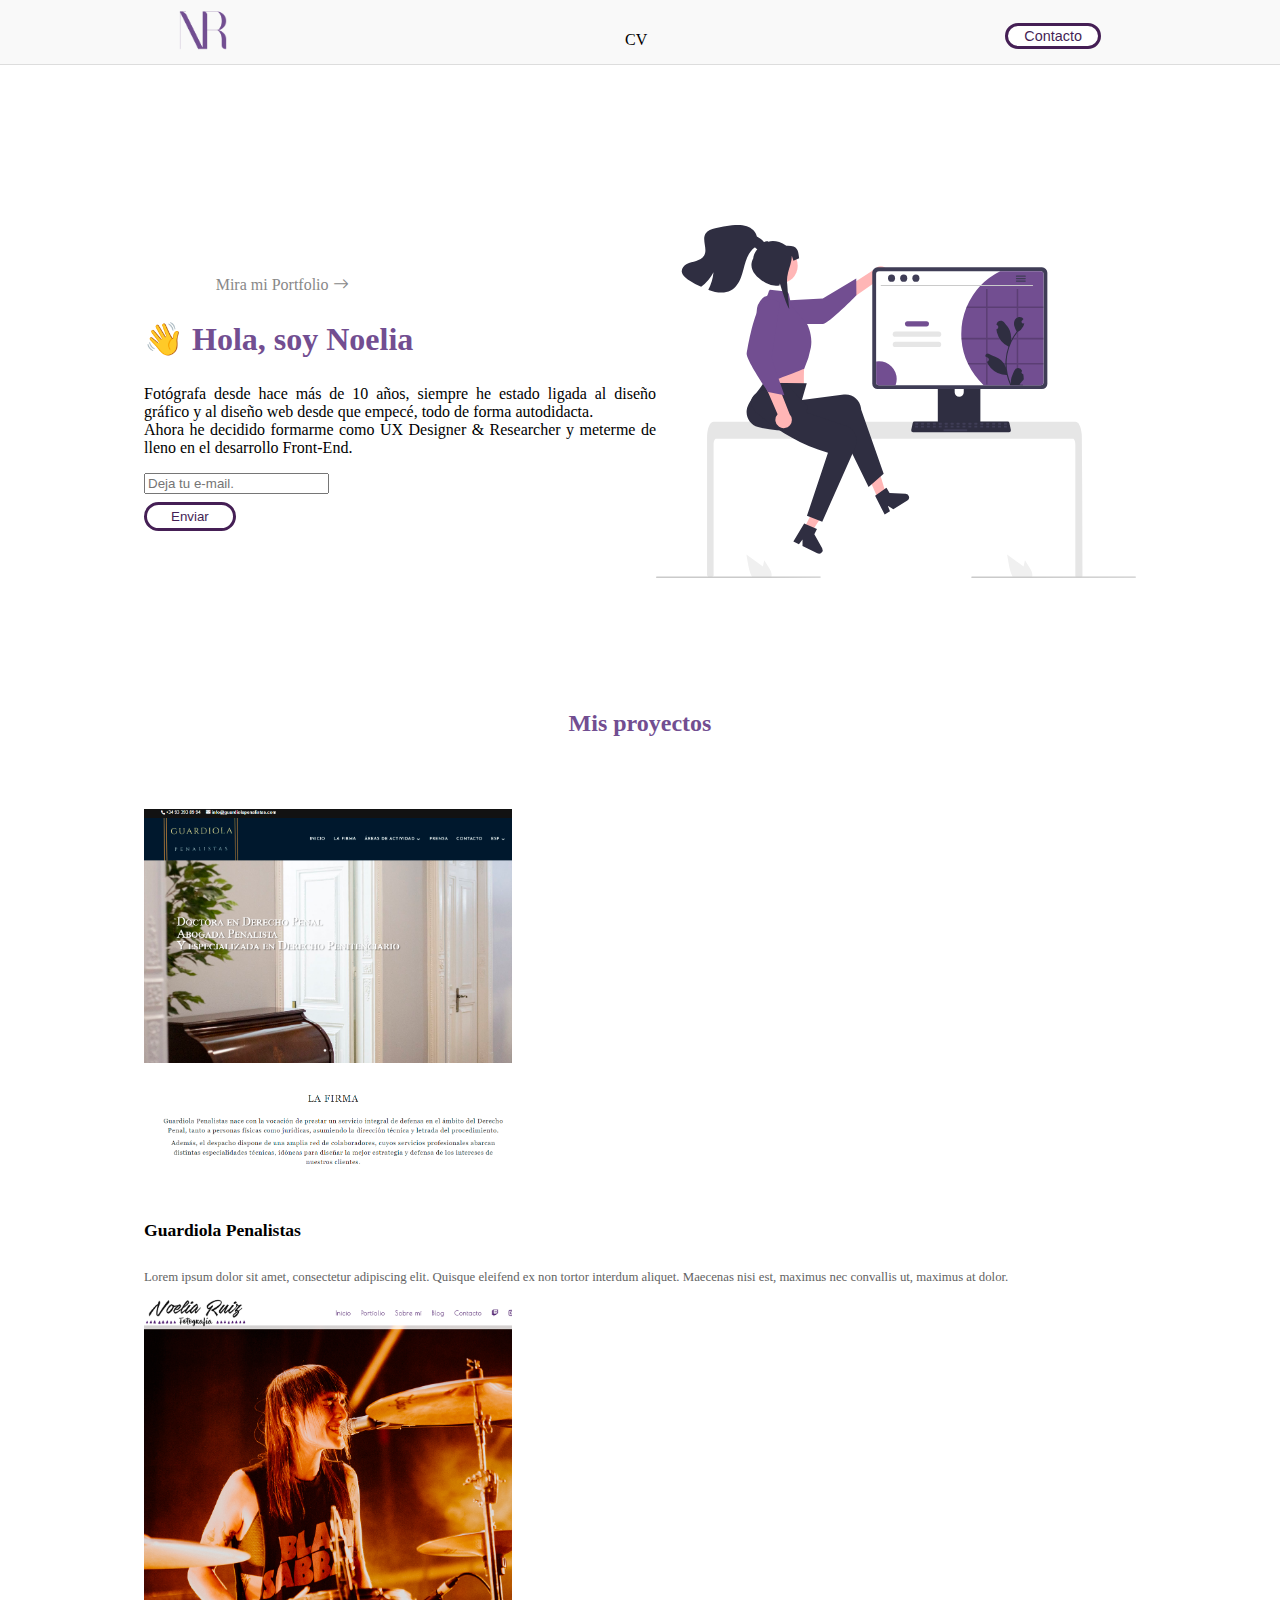
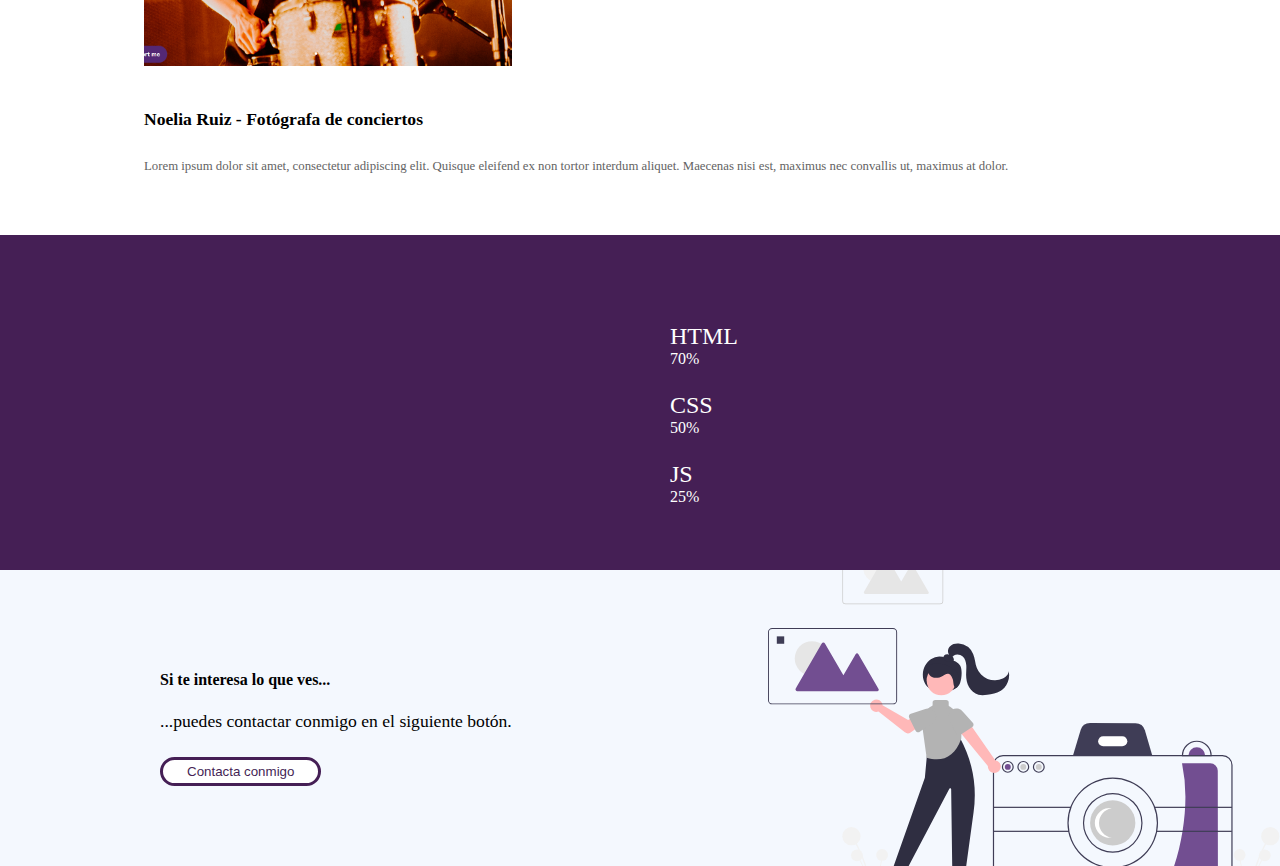
<file: index.html>
<!DOCTYPE html>
<html lang="en">
<head>
    <meta charset="UTF-8">
    <meta http-equiv="X-UA-Compatible" content="IE=edge">
    <meta name="viewport" content="width=device-width, initial-scale=1.0">
    <link
        href="https://cdn.jsdelivr.net/npm/bootstrap@5.1.3/dist/css/bootstrap.min.css"
        rel="stylesheet"
        integrity="sha384-1BmE4kWBq78iYhFldvKuhfTAU6auU8tT94WrHftjDbrCEXSU1oBoqyl2QvZ6jIW3"
        crossorigin="anonymous"
    />
    <link
    rel="stylesheet"
    href="https://cdn.jsdelivr.net/npm/bootstrap-icons@1.8.1/font/bootstrap-icons.css"
    />
    <link rel="stylesheet" href="css/styles.css">
    <title>Inicio</title>
</head>
<body>
    <nav class="nav">
        <div class="logo">
            <a href="#">
                <img src="img/logo.png" alt="logo">
            </a>
        </div>
        <div class="menu d-none d-md-block">
            <ul class="main-menu">
                <li><a href="cv.html">CV</a></li>
            </ul>
        </div>
        <div class="get-started">
            <a href="contacto.html"><button class="btn-main-s">Contacto</button></a>
        </div>
    </nav>
    <section class="sec-home">
        <div class="home-cta">
            <div class="cta-text">
                <a href="cv.html"><span>Mira mi Portfolio</span>
                <i class="bi bi-arrow-right"></a></i>
            </div>
            <h2 class="home-title h2">👋 Hola, soy Noelia</h2>
            <p class="home-description">Fotógrafa desde hace más de 10 años, siempre he estado ligada al diseño gráfico y al diseño web desde que empecé, todo de forma autodidacta.<br> 
                Ahora he decidido formarme como UX Designer & Researcher y meterme de lleno en el desarrollo Front-End.</p>
                <div class="lead-magnet row align-items-center">
                    <div class="col">
                    <input type="text" 
                    class="form-control" 
                    placeholder="Deja tu e-mail.">
                    </div>
                    <div class="col">
                        <button class="btn-main">Enviar</button>
                    </div>
                </div>
            </div>
            <div class="home-image d-none d-md-block">
                <img src="img/undraw_designer_life_re_6ywf.svg" alt="Diseñadora" />
            </div>
    </section>
    <div class="intro-proyectos">
        <h3>Mis proyectos</h3>
    </div>
    <section class="sec-articulo">
            <div class="articulo-cards row">
                <div class="articulo col-sm">
                <a><img src="img/guardiolapenalistas.png" alt="Guardiola Penalistas" class="img1"></a>
                    <div class="description">
                        <h5 class="title-articulo">Guardiola Penalistas</h5>
                        <p class="text-articulo">Lorem ipsum dolor sit amet, consectetur adipiscing elit. Quisque eleifend ex non tortor interdum aliquet. Maecenas nisi est, maximus nec convallis ut, maximus at dolor.</p>
                    </div>
                </div>
                <div class="articulo col-sm">
                <a><img src="img/noeliaweb.png" alt="Noelia Ruiz" class="img2"></a>
                <div class="description">
                    <h5 class="title-articulo">Noelia Ruiz - Fotógrafa de conciertos</h5>
                    <p class="text-articulo">Lorem ipsum dolor sit amet, consectetur adipiscing elit. Quisque eleifend ex non tortor interdum aliquet. Maecenas nisi est, maximus nec convallis ut, maximus at dolor.</p>
                </div>
            </div>
        </div>        
    </section>
    <section class="sec-progress">
        <div class="progress-general row">
        <p class="progress-text">HTML</p>
        <div class="progreso col-sm">
            <div class="progress" style="width: 100%;">
                <div class="progress-bar" style="width: 70%">70%</div>
            </div>
        </div>
        <p class="progress-text">CSS</p>
        <div class="progreso col-sm">
            <div class="progress" style="width: 100%">
                <div class="progress-bar bg-success" role="progressbar" aria-label="Success example" style="width: 50%" aria-valuenow="50" aria-valuemin="0" aria-valuemax="100">
                50%</div>
                </div>
        </div>
        <p class="progress-text">JS</p>
        <div class="progreso col-sm">
            <div class="progress" style="width: 100%">
                <div class="progress-bar bg-warning" role="progressbar" aria-label="warning example" style="width: 25%" aria-valuenow="25" aria-valuemin="0" aria-valuemax="100">
                25%</div>
                </div>
        </div>
    </div>
    </section>
    <section class="sec-footer-cta">
        <div class="footer-cta">
            <h4 class="title">Si te interesa lo que ves...</h4>
            <p class="cta-description">...puedes contactar conmigo en el siguiente botón.</p>
            <button class="btn-main">Contacta conmigo</button>
        </div>
    </section>
</body>
<script
    src="https://cdn.jsdelivr.net/npm/bootstrap@5.1.3/dist/js/bootstrap.bundle.min.js"
    integrity="sha384-ka7Sk0Gln4gmtz2MlQnikT1wXgYsOg+OMhuP+IlRH9sENBO0LRn5q+8nbTov4+1p"
    crossorigin="anonymous">
</script>
</html>
</file>
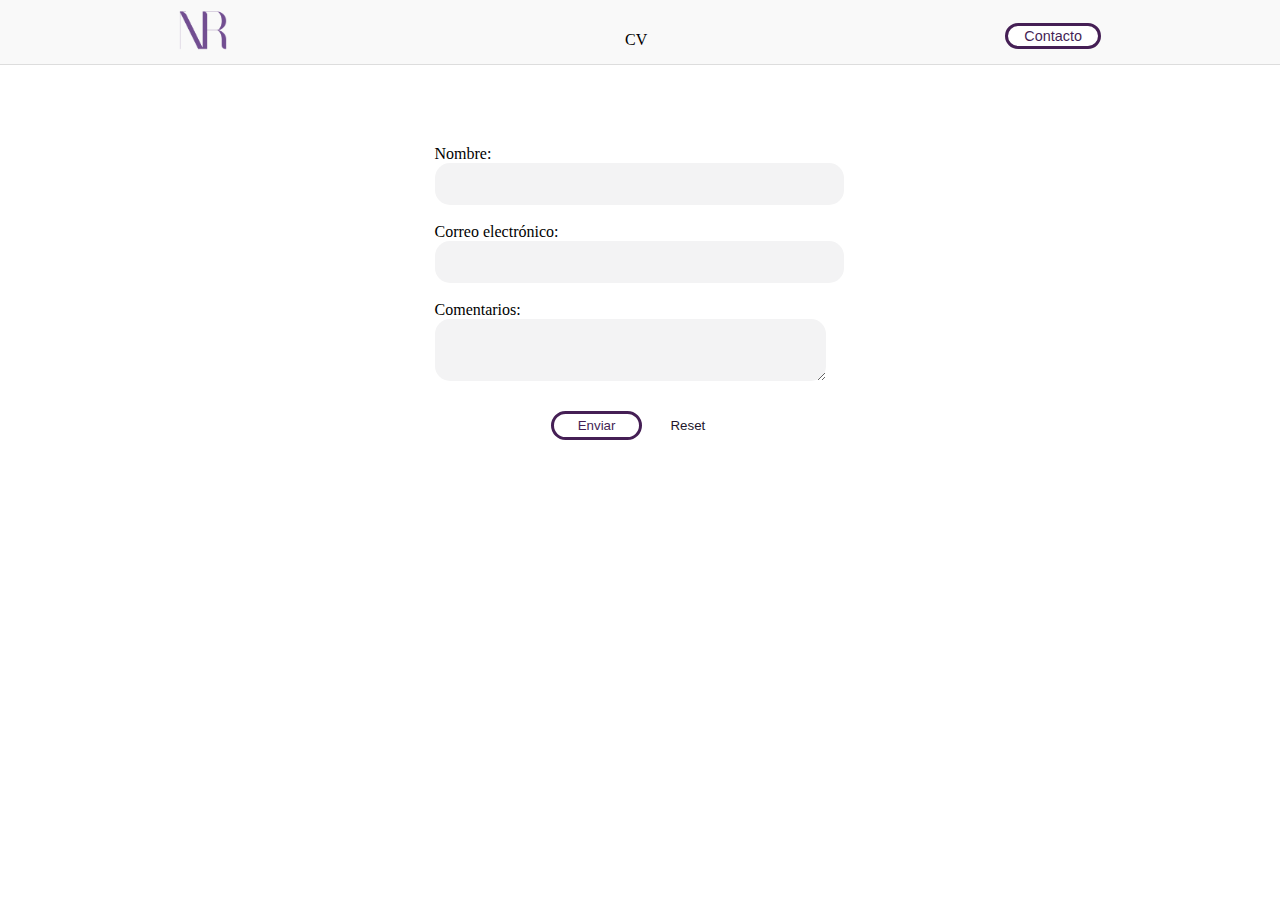
<file: contacto.html>
<!DOCTYPE html>
<html lang="en">
<head>
    <meta charset="UTF-8">
    <meta http-equiv="X-UA-Compatible" content="IE=edge">
    <meta name="viewport" content="width=device-width, initial-scale=1.0">
    <link
        href="https://cdn.jsdelivr.net/npm/bootstrap@5.1.3/dist/css/bootstrap.min.css"
        rel="stylesheet"
        integrity="sha384-1BmE4kWBq78iYhFldvKuhfTAU6auU8tT94WrHftjDbrCEXSU1oBoqyl2QvZ6jIW3"
        crossorigin="anonymous"
    />
    <link
    rel="stylesheet"
    href="https://cdn.jsdelivr.net/npm/bootstrap-icons@1.8.1/font/bootstrap-icons.css"
    />
    <link rel="stylesheet" href="css/styles.css">
    <title>Contacto</title>
</head>
<body>
    <nav class="nav">
        <div class="logo">
            <a href="/index.html">
                <img src="img/logo.png" alt="logo">
            </a>
        </div>
        <div class="menu d-none d-md-block">
            <ul class="main-menu">
                <li><a href="cv.html">CV</a></li>
            </ul>
        </div>
        <div class="get-started">
            <button class="btn-main-s">Contacto</button>
        </div>
    </nav>        
    <div class="cont-form">
        <div class="sec-formulariocont"><form action="resultados.html" method="get">
        <div class="lead-magnet row align-items-center">
            <label for="nombreusuario">
                <span>Nombre:</span>
                <input class="input" type="text" name="nombreusuario" id="nombreusuario" required/>
            </label>
        </div>
        <br>
        <div id class="lead-magnet row align-items-center">
            <label for="email">
                <span>Correo electrónico:</span>
                <input class="input" type="email" name="email" id="email" >
            </label>
        </div>
                <br>
        <div class="coment">
            <label for="comentarios">
                <span>Comentarios:</span><br>
                <textarea class="input" name="comentarios" id="comentarios" ></textarea>
            </label></div>
        </div>
        <br> 
        <div class="buttons">
            <button class="btn-main" type="submit">Enviar</button>
            <button class="btn-sec" type="reset">Reset</button>
        </div>
    </form>
    </div>
</body>
<script
src="https://cdn.jsdelivr.net/npm/bootstrap@5.1.3/dist/js/bootstrap.bundle.min.js"
integrity="sha384-ka7Sk0Gln4gmtz2MlQnikT1wXgYsOg+OMhuP+IlRH9sENBO0LRn5q+8nbTov4+1p"
crossorigin="anonymous">
</script>
</html>
</file>
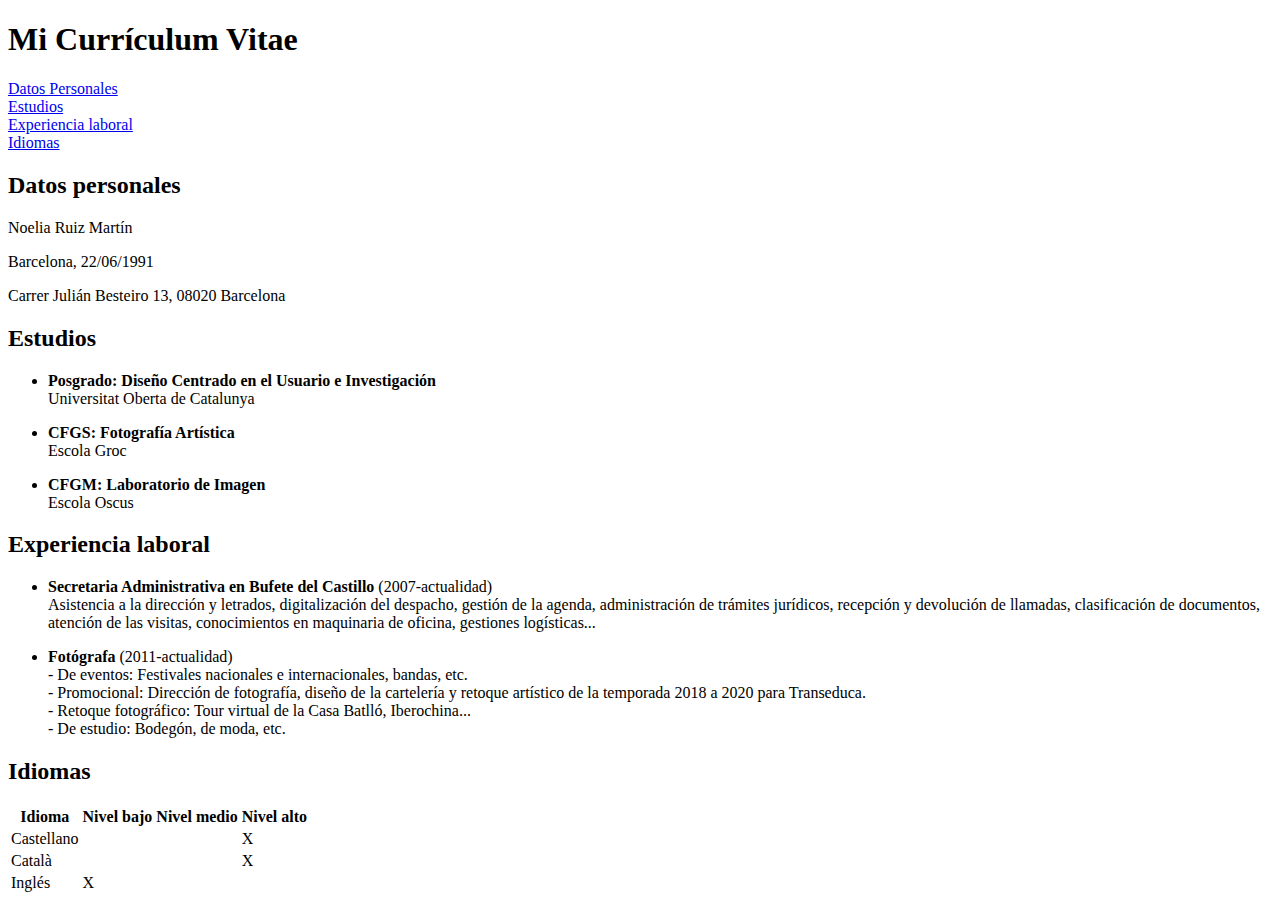
<file: cv.html>
<!DOCTYPE html>
<html lang="es">
<head>
    <meta charset="UTF-8">
    <meta http-equiv="X-UA-Compatible" content="IE=edge">
    <meta name="viewport" content="width=device-width, initial-scale=1.0">
    <div>
        <title>Currículum Vitae</title>
    </div>
</head>
<body>
<div>
    <h1>Mi Currículum Vitae</h1>
</div>
    <div id="Lista">
        <a href="#Datos-Personales">Datos Personales</a><br>
        <a href="#Estudios">Estudios</a><br>
        <a href="#Laboral">Experiencia laboral</a><br>
        <a href="#Idiomas">Idiomas</a><br>
    </div>
<div>
    <h2 id="Datos-Personales">Datos personales</h2>
</div>
<div>
    <p><span id="Nombre">Noelia Ruiz Martín</span></p>
    <p></p><span id="Nacimiento">Barcelona, 22/06/1991</span></p>
    <p></p><span id="Dirección">Carrer Julián Besteiro 13, 08020 Barcelona</span></p>
<div>
    <h2 id="Estudios">Estudios</h2>
    <ul>
        <li><p><strong>Posgrado: Diseño Centrado en el Usuario e Investigación</strong> <br> 
            Universitat Oberta de Catalunya</p></li>
        <li><p><strong>CFGS: Fotografía Artística</strong> <br> 
            Escola Groc</p></li>
        <li><strong><p>CFGM: Laboratorio de Imagen</strong> <br> 
            Escola Oscus</p></li>
      </ul>
</div>
<div>
    <h2 id="Laboral">Experiencia laboral</h2></div>
    <ul>
        <li><p><strong>Secretaria Administrativa en Bufete del Castillo</strong> (2007-actualidad)<br> 
            Asistencia a la dirección y letrados, digitalización del despacho, 
gestión de la agenda, administración de trámites jurídicos,
recepción y devolución de llamadas, clasificación de
documentos, atención de las visitas, conocimientos en
maquinaria de oficina, gestiones logísticas...</p></li>
        <li><p><strong>Fotógrafa</strong> (2011-actualidad) <br> 
            - De eventos: Festivales nacionales e internacionales, bandas, etc.<br>
- Promocional: Dirección de fotografía, diseño de la cartelería y
retoque artístico de la temporada 2018 a 2020 para Transeduca.<br>
- Retoque fotográfico: Tour virtual de la Casa Batlló, Iberochina...<br>
- De estudio: Bodegón, de moda, etc.</p></li>
      </ul>
<div><h2 id="Idiomas">Idiomas</h2></div>
<table>
    <tr>
        <strong><th>Idioma</th>
        <th>Nivel bajo</th>
        <th>Nivel medio</th>
        <th>Nivel alto</th></strong>
    </tr>
    <tr>
        <td>Castellano</td>
        <td></td>
        <td></td>
        <td>X</td>
    </tr>
    <tr>
        <td>Català</td>
        <td></td>
        <td></td>
        <td>X</td>
    </tr>            
    <tr>
        <td>Inglés</td>
        <td>X</td>
        <td></td>
        <td></td>
    </tr>
</table>
</body>
</html>
</file>
<file: css/styles.css>
.btn-main, .btn-main-s {
  background-color: #fff;
  color: #451f55;
  padding: 0.25rem 1.5rem;
  border-radius: 1.25rem;
  margin-top: 0.5rem;
  border: solid #451f55;
}
.btn-main:hover, .btn-main-s:hover {
  background-color: #451f55;
  color: #fff;
}
.btn-main-s {
  font-size: 0.9rem;
  padding: 0.1rem 1rem;
}

.btn-sec, .btn-sec-s {
  padding: 0.25rem 1.5rem;
  border-radius: 1.25rem;
  color: #22162b;
  background-color: transparent;
  border: none;
}
.btn-sec:hover, .btn-sec-s:hover {
  color: #888;
}
.btn-sec-s {
  font-size: 0.9rem;
  padding: 0.1rem 1rem;
}

.main-menu {
  margin-bottom: 0;
}
.main-menu li {
  font-size: 1rem;
  list-style: none;
  display: inline;
}
.main-menu li a {
  color: #000;
  text-decoration: none;
}
.main-menu li a:hover {
  text-decoration: underline;
}

.icon-sm {
  font-size: 0.75rem;
  padding: 0.1rem 0.25rem;
  border-radius: 50%;
  box-shadow: 0 0 10px rgba(0, 0, 0, 0.2509803922);
}
.icon-sm i {
  color: #451f55;
}

.feature {
  display: flex;
  flex-direction: column;
}
.feature .icon {
  color: #451f55;
  font-size: 7rem;
  text-align: center;
}
.feature .description .title {
  font-size: 2rem;
  text-align: center;
}
.feature .description .text {
  color: #888;
  font-weight: 600;
  text-align: center;
}
.feature .cta {
  color: #451f55;
  font-weight: 600;
  margin-top: 3rem;
  text-align: center;
}

.icon-desc {
  display: flex;
  flex-direction: column;
  align-items: center;
  justify-content: center;
}
.icon-desc .icon {
  color: #451f55;
  font-size: 7rem;
  padding: 0;
}
.icon-desc .title {
  margin-top: -2rem;
  font-size: 1.5rem;
  font-weight: 600;
}

#comentarios {
  width: 351px;
  resize: both;
}

html {
  min-width: 100vw;
}

body {
  padding: 0;
  margin: 0;
}

.nav {
  display: flex;
  align-items: center;
  justify-content: space-around;
  width: 100%;
  height: 4rem;
  background-color: #f9f9f9;
  border-bottom: solid 1px #ddd;
}

.logo img {
  max-width: 3rem;
}

.sec-home {
  display: flex;
  width: 100%;
  max-width: 992px;
  margin: auto;
  padding: 3rem;
  padding-top: 10rem;
  align-items: center;
  margin-bottom: 5rem;
}
.sec-home .home-cta {
  flex: 1;
}
.sec-home .home-cta .cta-text {
  padding-left: 14%;
}
.sec-home .home-cta .cta-text a {
  color: #888;
  text-decoration: none;
}
.sec-home .home-cta .cta-text a:hover {
  text-decoration: underline;
}
.sec-home .home-title {
  width: 20rem;
  font-size: 2rem;
  color: #724E91;
}
.sec-home .home-image img {
  max-width: 30rem;
}
.sec-home .home-description {
  text-align: justify;
}

.intro-proyectos h3 {
  font-size: 1.5rem;
  text-align: center;
  color: #724E91;
}

.sec-articulo {
  width: 100%;
  max-width: 992px;
  margin: auto;
  padding: 3rem;
}
.sec-articulo .articulo-cards img {
  max-width: 23rem;
}
.sec-articulo .articulo-cards .img1:hover {
  opacity: 0.8;
  cursor: pointer;
}
.sec-articulo .articulo-cards .img2:hover {
  opacity: 0.8;
  cursor: pointer;
}
.sec-articulo .articulo-cards h5 {
  padding-top: 0.6rem;
  font-size: 1.1rem;
}
.sec-articulo .articulo-cards .text-articulo {
  text-align: justify;
  font-size: 0.8rem;
  color: rgb(99, 99, 99);
}

.sec-progress {
  display: flex;
  align-items: center;
  justify-content: space-around;
  background-color: #451f55;
  color: white;
  padding: 4rem;
  width: 100%;
}
.sec-progress .progress-text {
  font-size: 1.5rem;
  margin-top: 1.5rem;
  margin-bottom: 0rem;
}

.sec-footer-cta {
  background-color: #F4F8FE;
  padding: 5rem 10rem;
  background-image: url("../img/camera.svg");
  background-repeat: no-repeat;
  background-position: 100%;
  background-size: 40%;
}
.sec-footer-cta .footer-cta {
  width: 50%;
}
.sec-footer-cta .footer-cta .cta-title {
  font-size: 2rem;
}
.sec-footer-cta .footer-cta .cta-description {
  font-size: 1.1rem;
}

@media (max-width: 768px) {
  .sec-articulo .articulo-cards {
    display: flex;
    flex-direction: column;
  }
  .sec-articulo .articulo-cards .title-articulo {
    text-align: center;
  }
  .sec-articulo .articulo-cards .text-articulo {
    text-align: center;
  }
  .sec-articulo .articulo-cards img {
    max-width: 100%;
  }
  .sec-footer-cta {
    background-image: none;
    width: 100%;
    padding: 3rem;
    text-align: center;
  }
}
.cont-form {
  display: flex;
  flex-direction: column;
  align-items: center;
  justify-content: center;
  padding-top: 5rem;
}
.cont-form .sec-formulariocont .input {
  width: 90%;
  background-color: #f3f3f4;
  border: none;
  padding: 10px 20px;
  border-radius: 15px;
  outline: none;
  font-size: 14pt;
  transition: background-color 0.2s, border 0.2s, box-shadow 0.2s;
}

/*# sourceMappingURL=styles.css.map */
</file>
